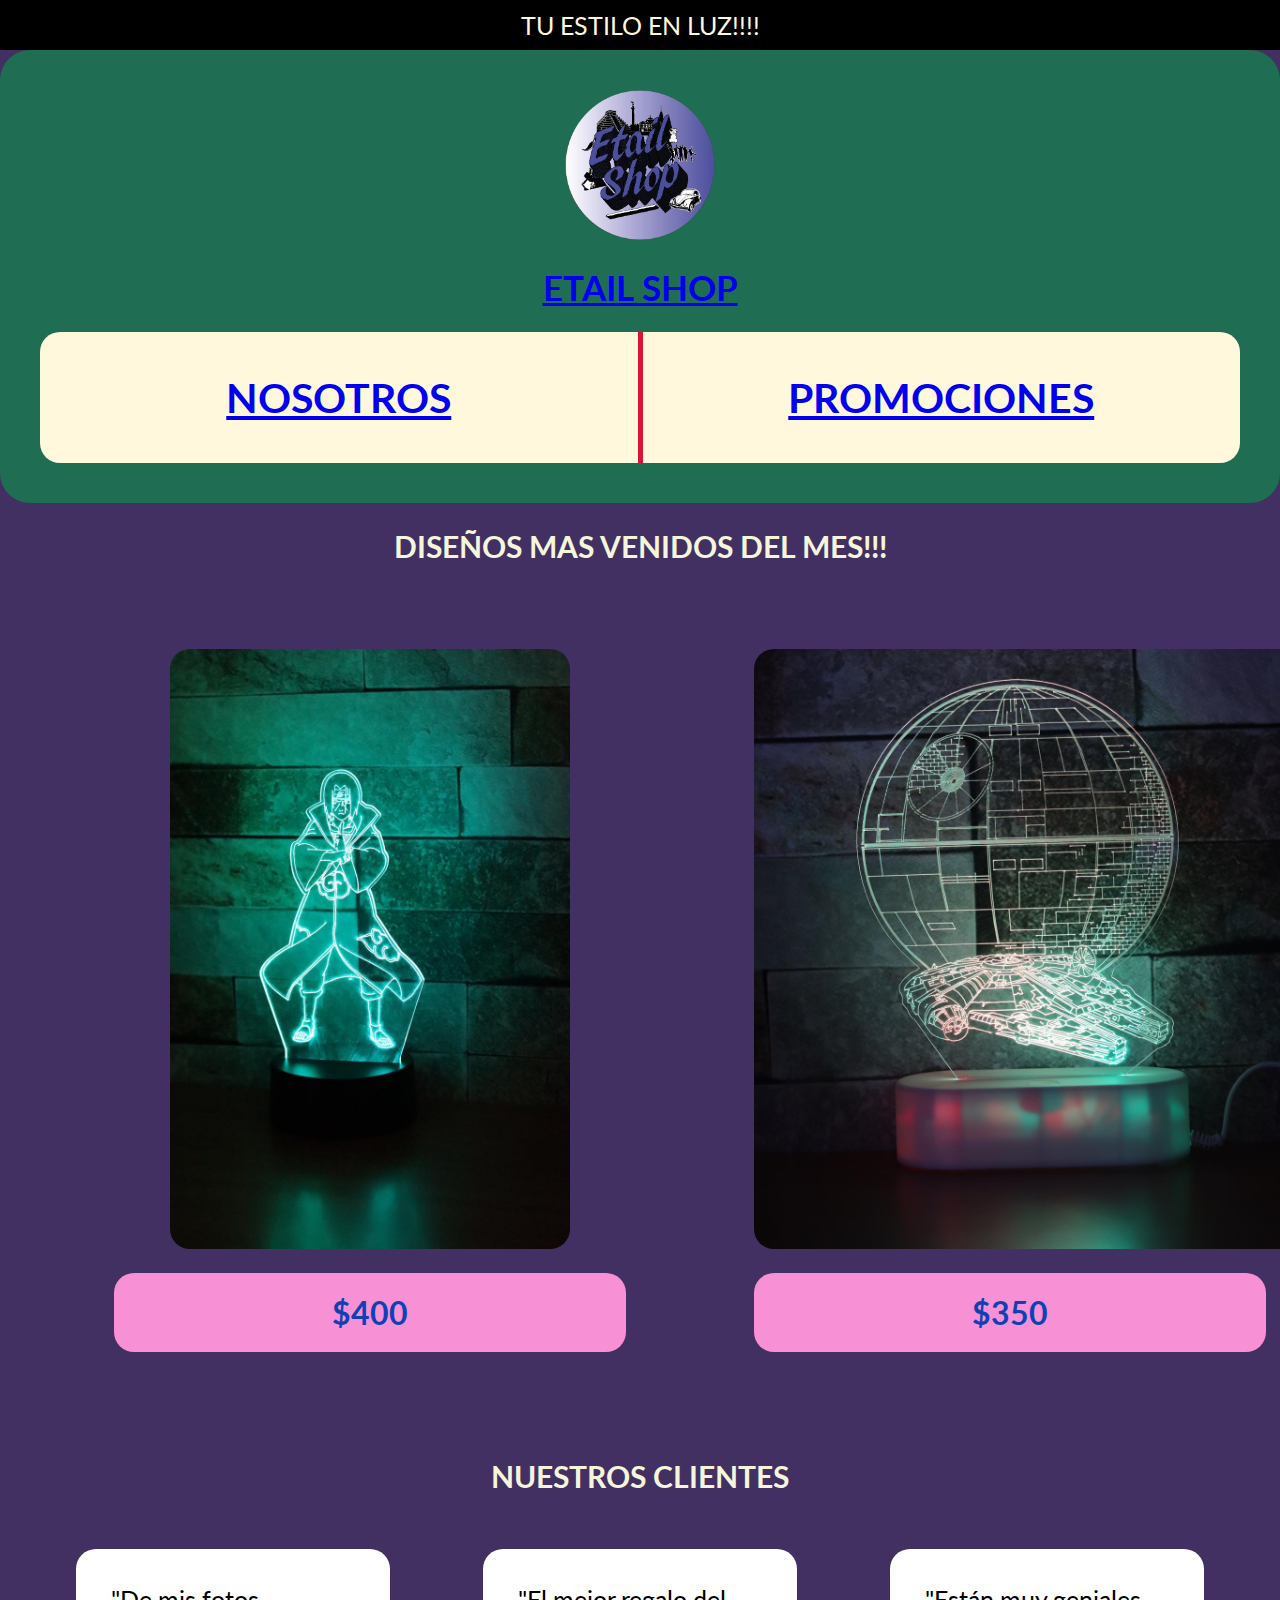
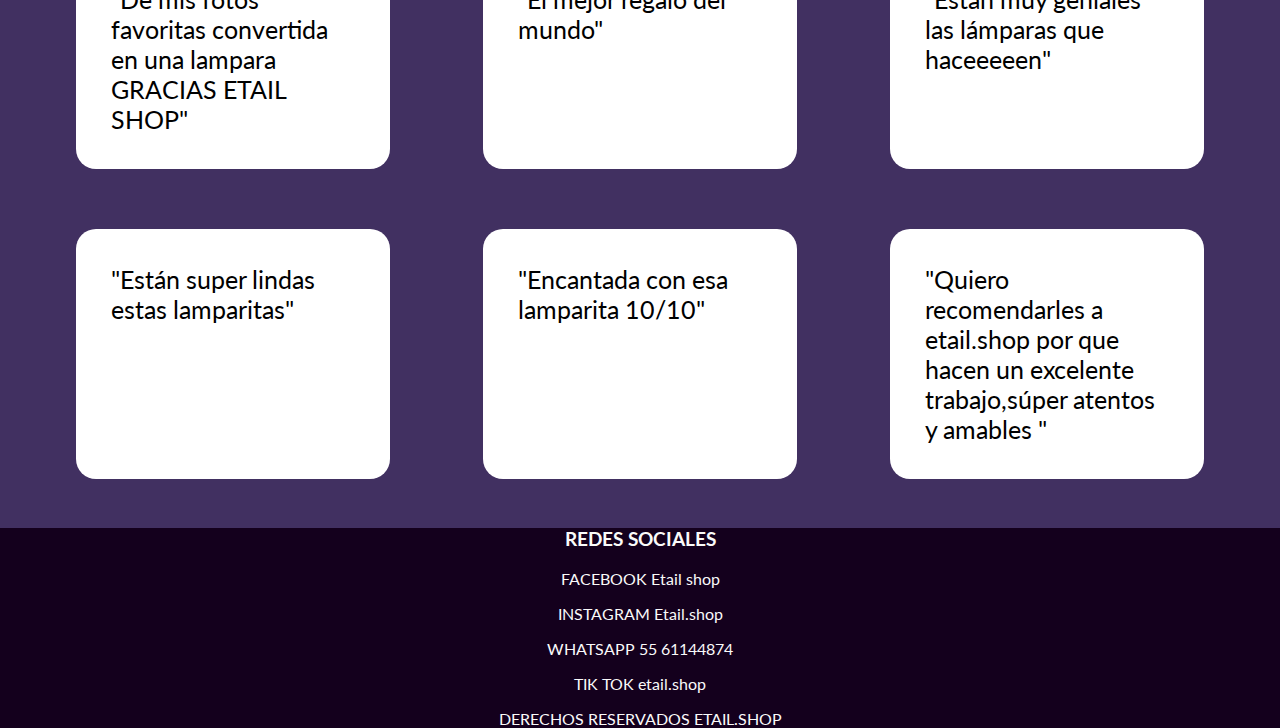
<file: Index.html>
<!DOCTYPE html>
<html lang="en">
<head>
    <meta charset="UTF-8">
    <meta http-equiv="X-UA-Compatible" content="IE=edge">
    <meta name="viewport" content="width=device-width, initial-scale=1.0">
    <title>Document</title>
    <link rel="preconnect" href="https://fonts.gstatic.com">
    <link href="https://fonts.googleapis.com/css2?family=Lato:wght@300&display=swap" rel="stylesheet">

    
</head>
<link href="ESTILOS.css"   rel="stylesheet">
<body>
    
    <div class="arriba">TU ESTILO EN LUZ!!!! </div>
   
    <header > 



<div class="logo">
<a href="./index.html">   
    <img  src="IMAGENES/LOGO1.png" width="150" height="150"> 
</a>
</div>



<a href="/PPRINCIPAL.html">   
    <H1 class="titulo"> ETAIL SHOP </H1>
</a>
        
        
    <nav class="tres">
         
            <div class="N">
               
               <a href="/PINFORMACION.html"> 
                <H3> NOSOTROS</H3> 
            </a>


            </div>
           <div class="N2">

            <a href="/PPROMOCIONES.html"> 
            <H3> PROMOCIONES</H3> 
        </a>
           </div>
           
        </nav>

            
        </header>


        <H2 class="DEST"> DISEÑOS MAS VENIDOS DEL MES!!!</H2>


        <div class="DESTACADO">


<div class="D">


    
    <img  class="IMG1" src="IMAGENES/LAMP1.jpeg" > 

    <h1 class="precio"> $400</h1>
</div>


<div class="D">

    <img class="IMG1" src="IMAGENES/LAMP2.jpeg"> 

    <h1 class="precio"> $350</h1>
</div>



        </div>


        <H2 class="REF"> NUESTROS CLIENTES</H2>

<div class="LAMP" >

<div class="LAMPARAS">
    "De mis fotos favoritas convertida en una lampara GRACIAS ETAIL SHOP"

</div>
<div class="LAMPARAS">
    "El mejor regalo del mundo"
</div>
<div class="LAMPARAS">
    "Están muy geniales las lámparas que haceeeeen"
</div>


</div>



<div class="LAMP2" >

    <div class="LAMPARAS">
        "Están super lindas estas lamparitas"
    
    </div>
    <div class="LAMPARAS">
        "Encantada con esa lamparita 10/10"
    </div>
    <div class="LAMPARAS">
        "Quiero recomendarles a etail.shop por que hacen un excelente trabajo,súper
        atentos y amables "
    </div>
    
    
    </div>

   

<footer>
  
  <h3 >REDES SOCIALES </h3>
  
  <p>FACEBOOK Etail shop </p>
  <p>INSTAGRAM Etail.shop </p>
  <p>WHATSAPP 55 61144874</p>
  <p>TIK TOK etail.shop</p>
  <a>DERECHOS RESERVADOS ETAIL.SHOP</a>

  
</footer>


</body>
</html>
</file>
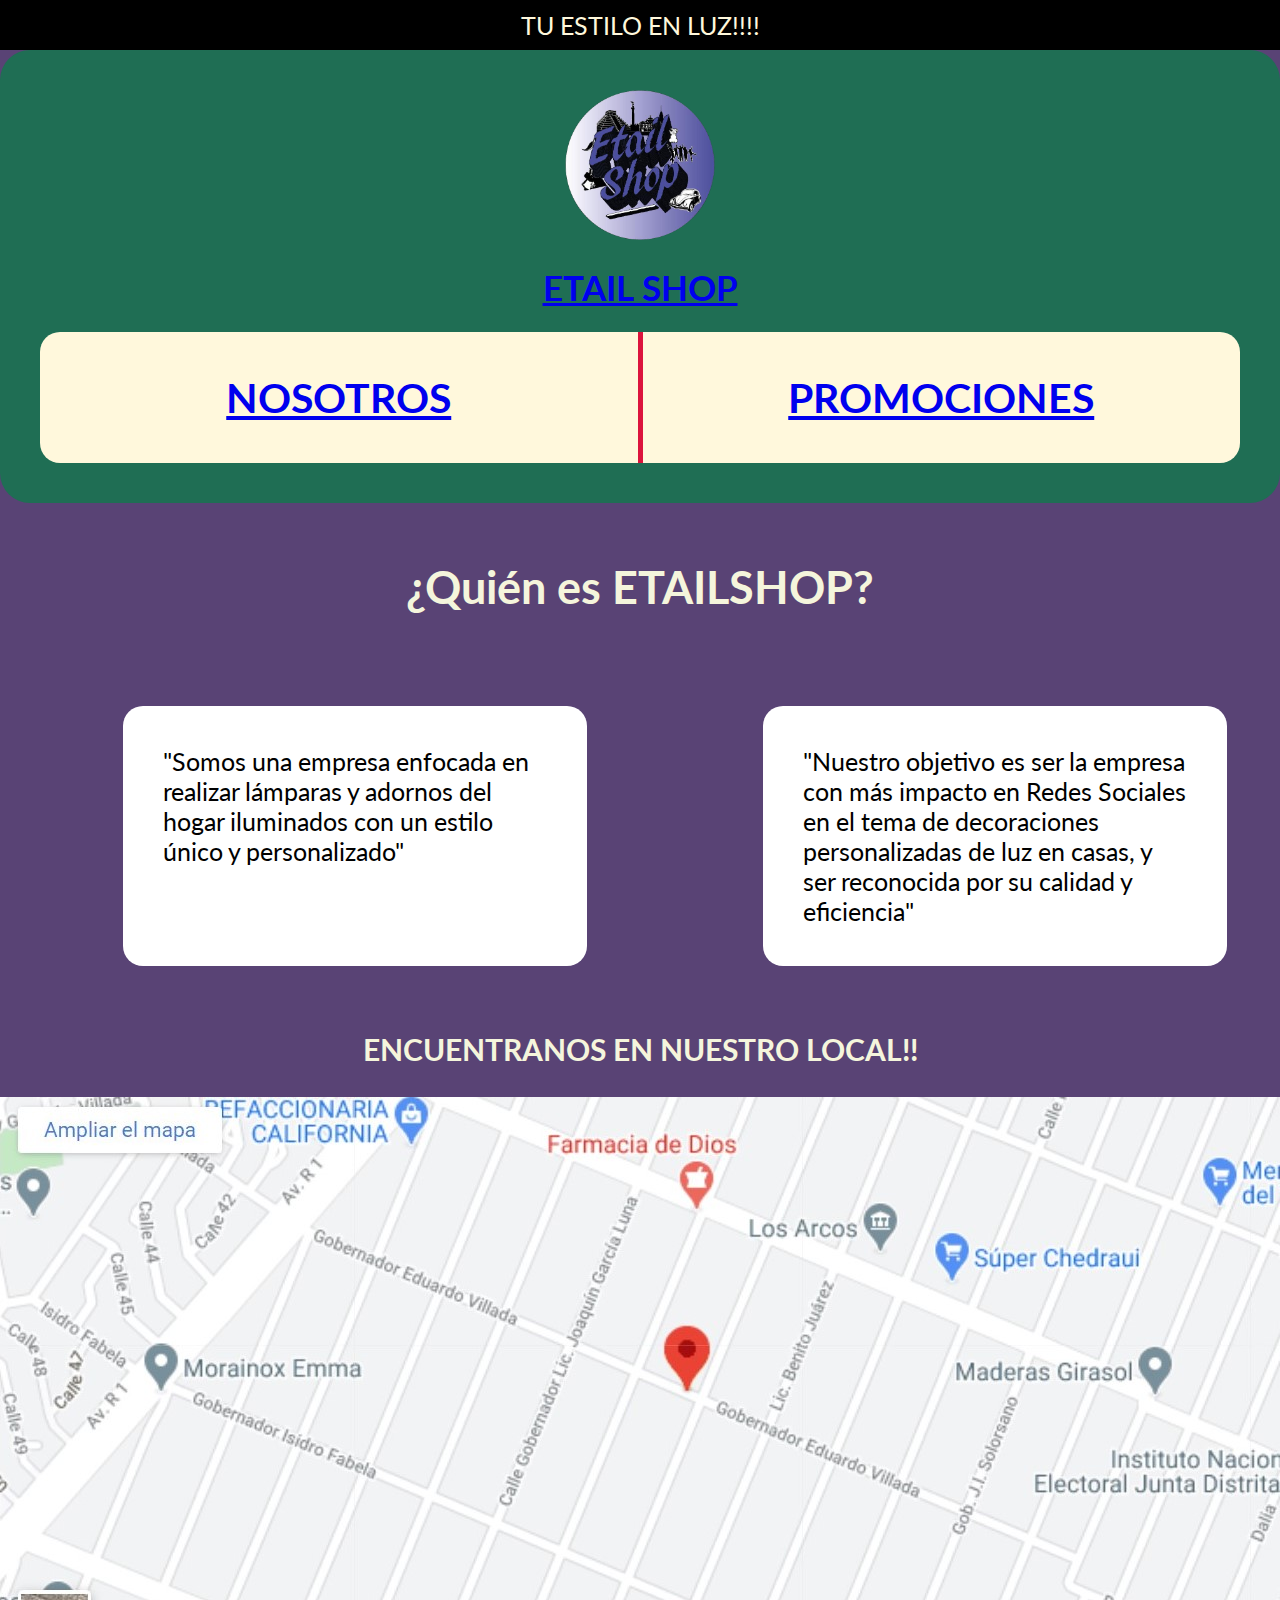
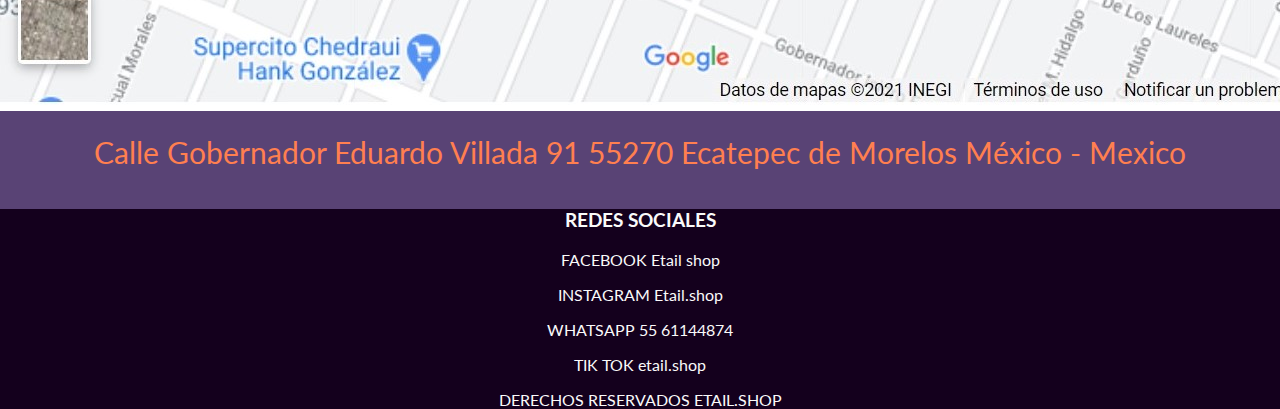
<file: PINFORMACION.html>
<!DOCTYPE html>
<html lang="en">
<head>
    <meta charset="UTF-8">
    <meta http-equiv="X-UA-Compatible" content="IE=edge">
    <meta name="viewport" content="width=device-width, initial-scale=1.0">
    <title>Document</title>
    <link href="ESTILOP.css"   rel="stylesheet">
    <link rel="preconnect" href="https://fonts.gstatic.com">
    <link href="https://fonts.googleapis.com/css2?family=Lato:wght@300&display=swap" rel="stylesheet">

</head>

<body>
    
    <div class="arriba">TU ESTILO EN LUZ!!!! </div>
   
    <header > 

        <a class="L">
            <div class="logo">
            <a href="index.html">   
                <img  src="IMAGENES/LOGO1.png" width="150" height="150"> 
            </a>
            </div>
            </a>
        
            <a href="/PPRINCIPAL.html">   
                <H1 class="titulo"> ETAIL SHOP </H1>
            </a>
        
    <nav class="tres">
         
            <div class="N">
               
               <a href="/PINFORMACION.html"> 
                <H3> NOSOTROS</H3> 
            </a>


            </div>
           <div class="N2">

            <a href="/PPROMOCIONES.html"> 
            <H3> PROMOCIONES</H3> 
        </a>
           </div>
           
        </nav>
        </header>




<div class="¿">

   <H2>¿Quién es ETAILSHOP? </H2> 

</div>





<div class="TEXTO">

    <div class="text">
        "Somos una empresa enfocada en realizar lámparas y adornos del hogar iluminados con un estilo único
        y personalizado"
    </div>

    <div class="text">
  
        "Nuestro objetivo es ser la empresa con más impacto en Redes Sociales en el tema de decoraciones
        personalizadas de luz en casas, y ser reconocida por su calidad y eficiencia"
    </div>

</div>



<h3 class="ENCUENTRA">ENCUENTRANOS EN NUESTRO LOCAL!!</h3>




<div class="mapa">
  
        <img  src="IMAGENES/mapa.jpg"> 
    </a>
    </div>



<div class="ubi">

Calle Gobernador Eduardo Villada 91
55270 Ecatepec de Morelos
México - Mexico

</div>


        <footer>
  
            <h3>REDES SOCIALES </h3>
            
            <p>FACEBOOK Etail shop </p>
            <p>INSTAGRAM Etail.shop </p>
            <p>WHATSAPP 55 61144874</p>
            <p>TIK TOK etail.shop</p>
            <a>DERECHOS RESERVADOS ETAIL.SHOP</a>
          </footer>

<body>
    
</body>
</html>
</file>
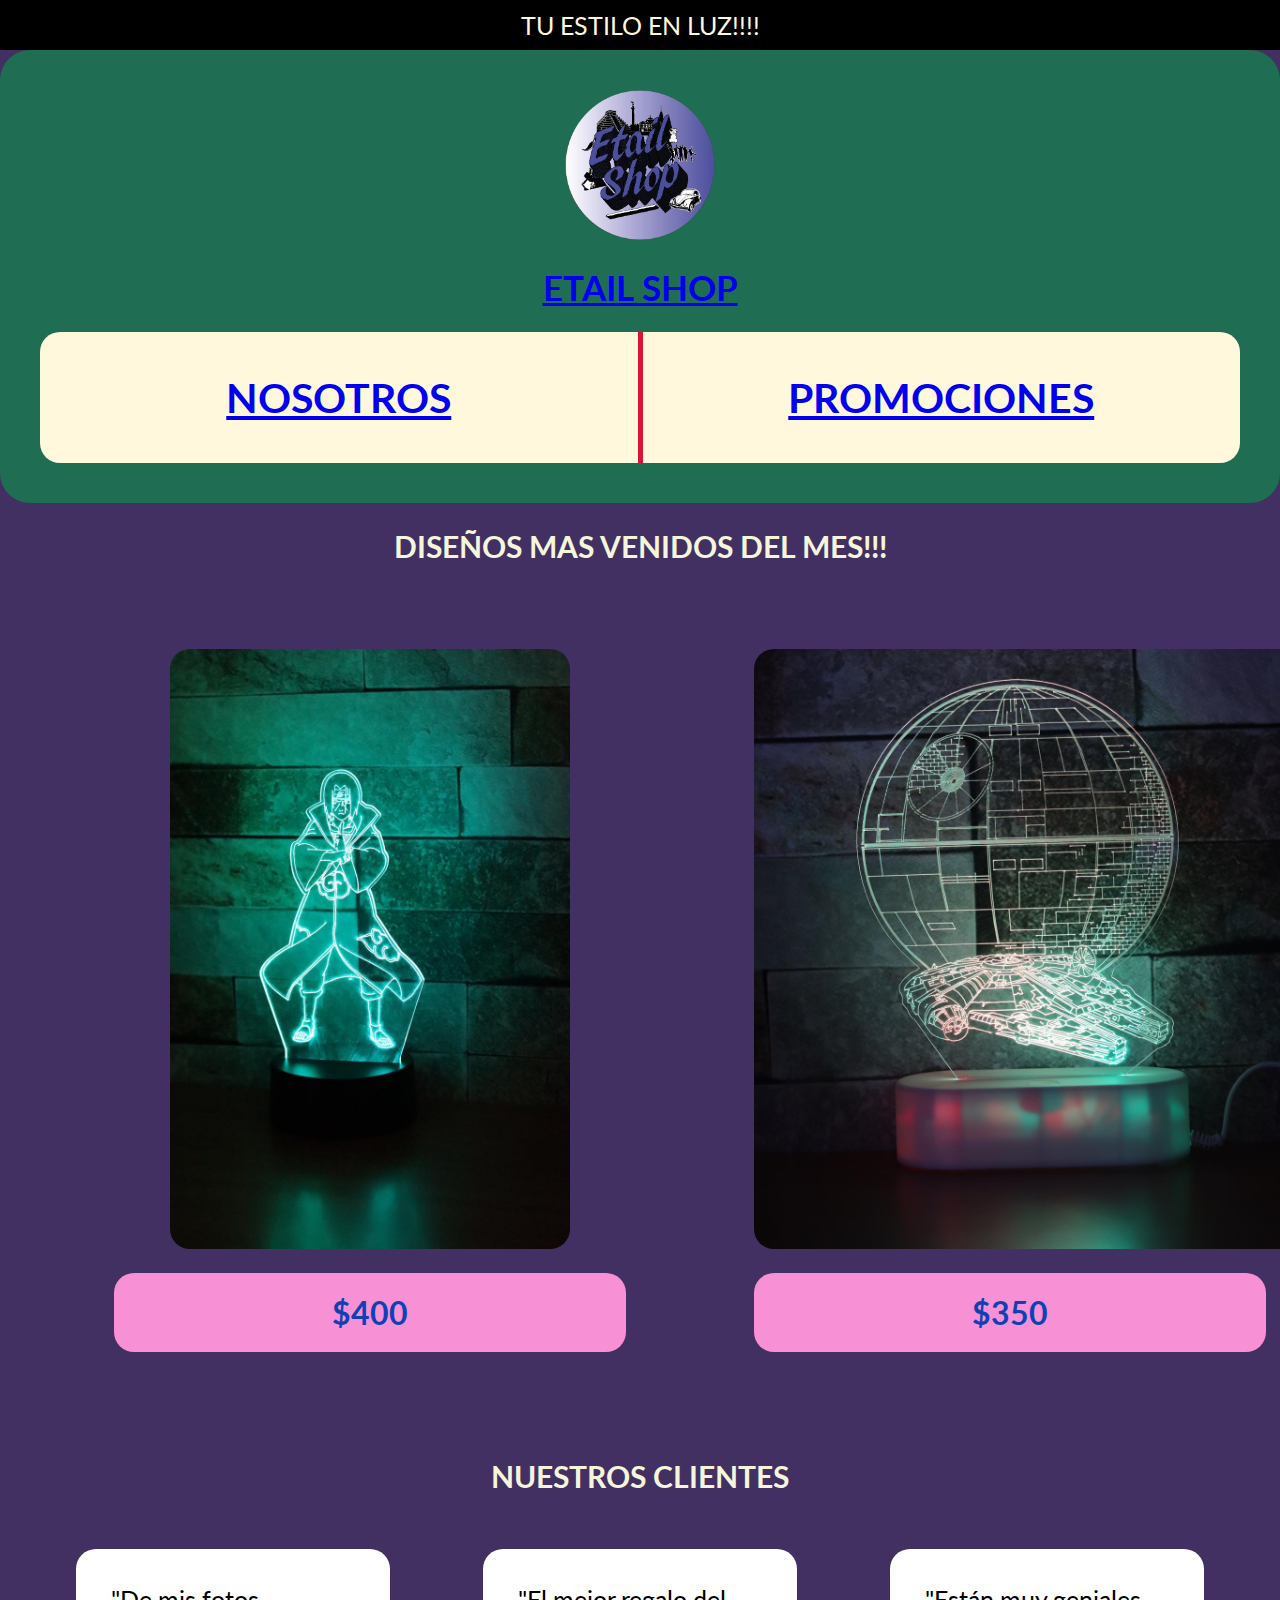
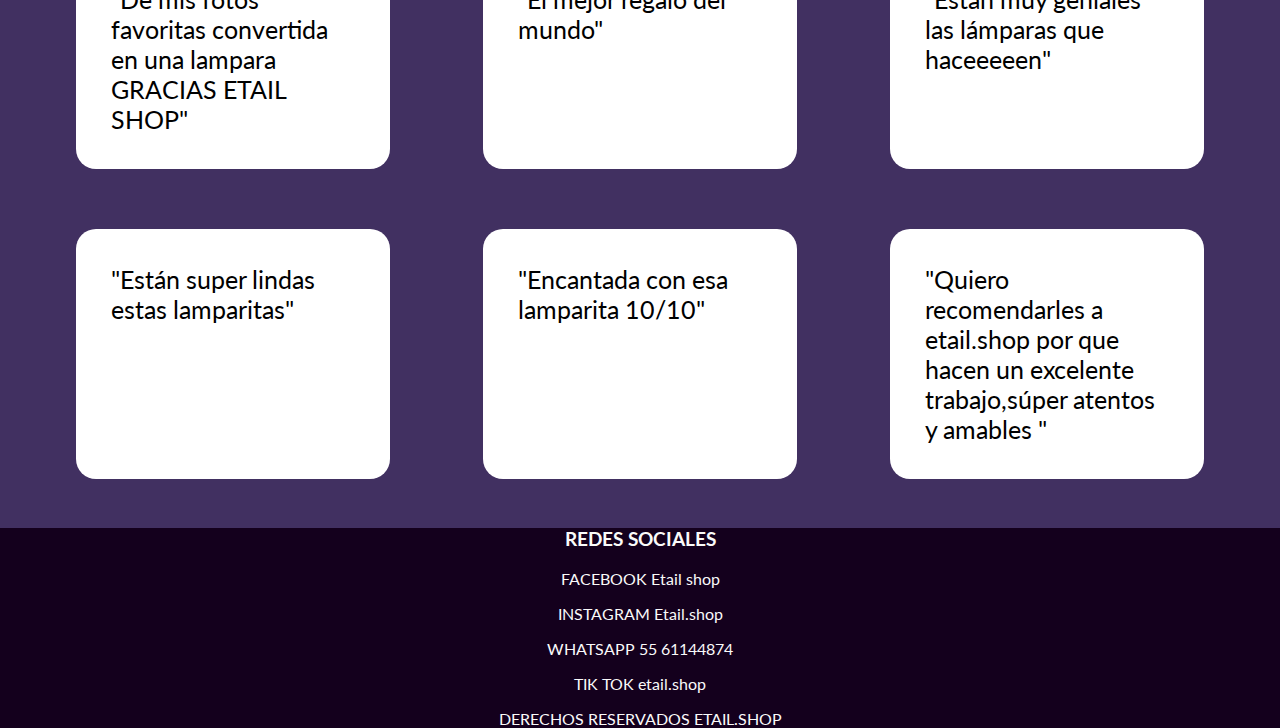
<file: PPRINCIPAL.html>
<!DOCTYPE html>
<html lang="en">
<head>
    <meta charset="UTF-8">
    <meta http-equiv="X-UA-Compatible" content="IE=edge">
    <meta name="viewport" content="width=device-width, initial-scale=1.0">
    <title>Document</title>
    <link rel="preconnect" href="https://fonts.gstatic.com">
    <link href="https://fonts.googleapis.com/css2?family=Lato:wght@300&display=swap" rel="stylesheet">

    
</head>
<link href="ESTILOS.css"   rel="stylesheet">
<body>
    
    <div class="arriba">TU ESTILO EN LUZ!!!! </div>
   
    <header > 



<div class="logo">
<a href="/PPRINCIPAL.html">   
    <img  src="IMAGENES/LOGO1.png" width="150" height="150"> 
</a>
</div>



<a href="/PPRINCIPAL.html">   
    <H1 class="titulo"> ETAIL SHOP </H1>
</a>
        
        
    <nav class="tres">
         
            <div class="N">
               
               <a href="/PINFORMACION.html"> 
                <H3> NOSOTROS</H3> 
            </a>


            </div>
           <div class="N2">

            <a href="/PPROMOCIONES.html"> 
            <H3> PROMOCIONES</H3> 
        </a>
           </div>
           
        </nav>

            
        </header>


        <H2 class="DEST"> DISEÑOS MAS VENIDOS DEL MES!!!</H2>


        <div class="DESTACADO">


<div class="D">


    
    <img  class="IMG1" src="IMAGENES/LAMP1.jpeg" > 

    <h1 class="precio"> $400</h1>
</div>


<div class="D">

    <img class="IMG1" src="IMAGENES/LAMP2.jpeg"> 

    <h1 class="precio"> $350</h1>
</div>



        </div>


        <H2 class="REF"> NUESTROS CLIENTES</H2>

<div class="LAMP" >

<div class="LAMPARAS">
    "De mis fotos favoritas convertida en una lampara GRACIAS ETAIL SHOP"

</div>
<div class="LAMPARAS">
    "El mejor regalo del mundo"
</div>
<div class="LAMPARAS">
    "Están muy geniales las lámparas que haceeeeen"
</div>


</div>



<div class="LAMP2" >

    <div class="LAMPARAS">
        "Están super lindas estas lamparitas"
    
    </div>
    <div class="LAMPARAS">
        "Encantada con esa lamparita 10/10"
    </div>
    <div class="LAMPARAS">
        "Quiero recomendarles a etail.shop por que hacen un excelente trabajo,súper
        atentos y amables "
    </div>
    
    
    </div>

   

<footer>
  
  <h3 >REDES SOCIALES </h3>
  
  <p>FACEBOOK Etail shop </p>
  <p>INSTAGRAM Etail.shop </p>
  <p>WHATSAPP 55 61144874</p>
  <p>TIK TOK etail.shop</p>
  <a>DERECHOS RESERVADOS ETAIL.SHOP</a>

  
</footer>


</body>
</html>
</file>
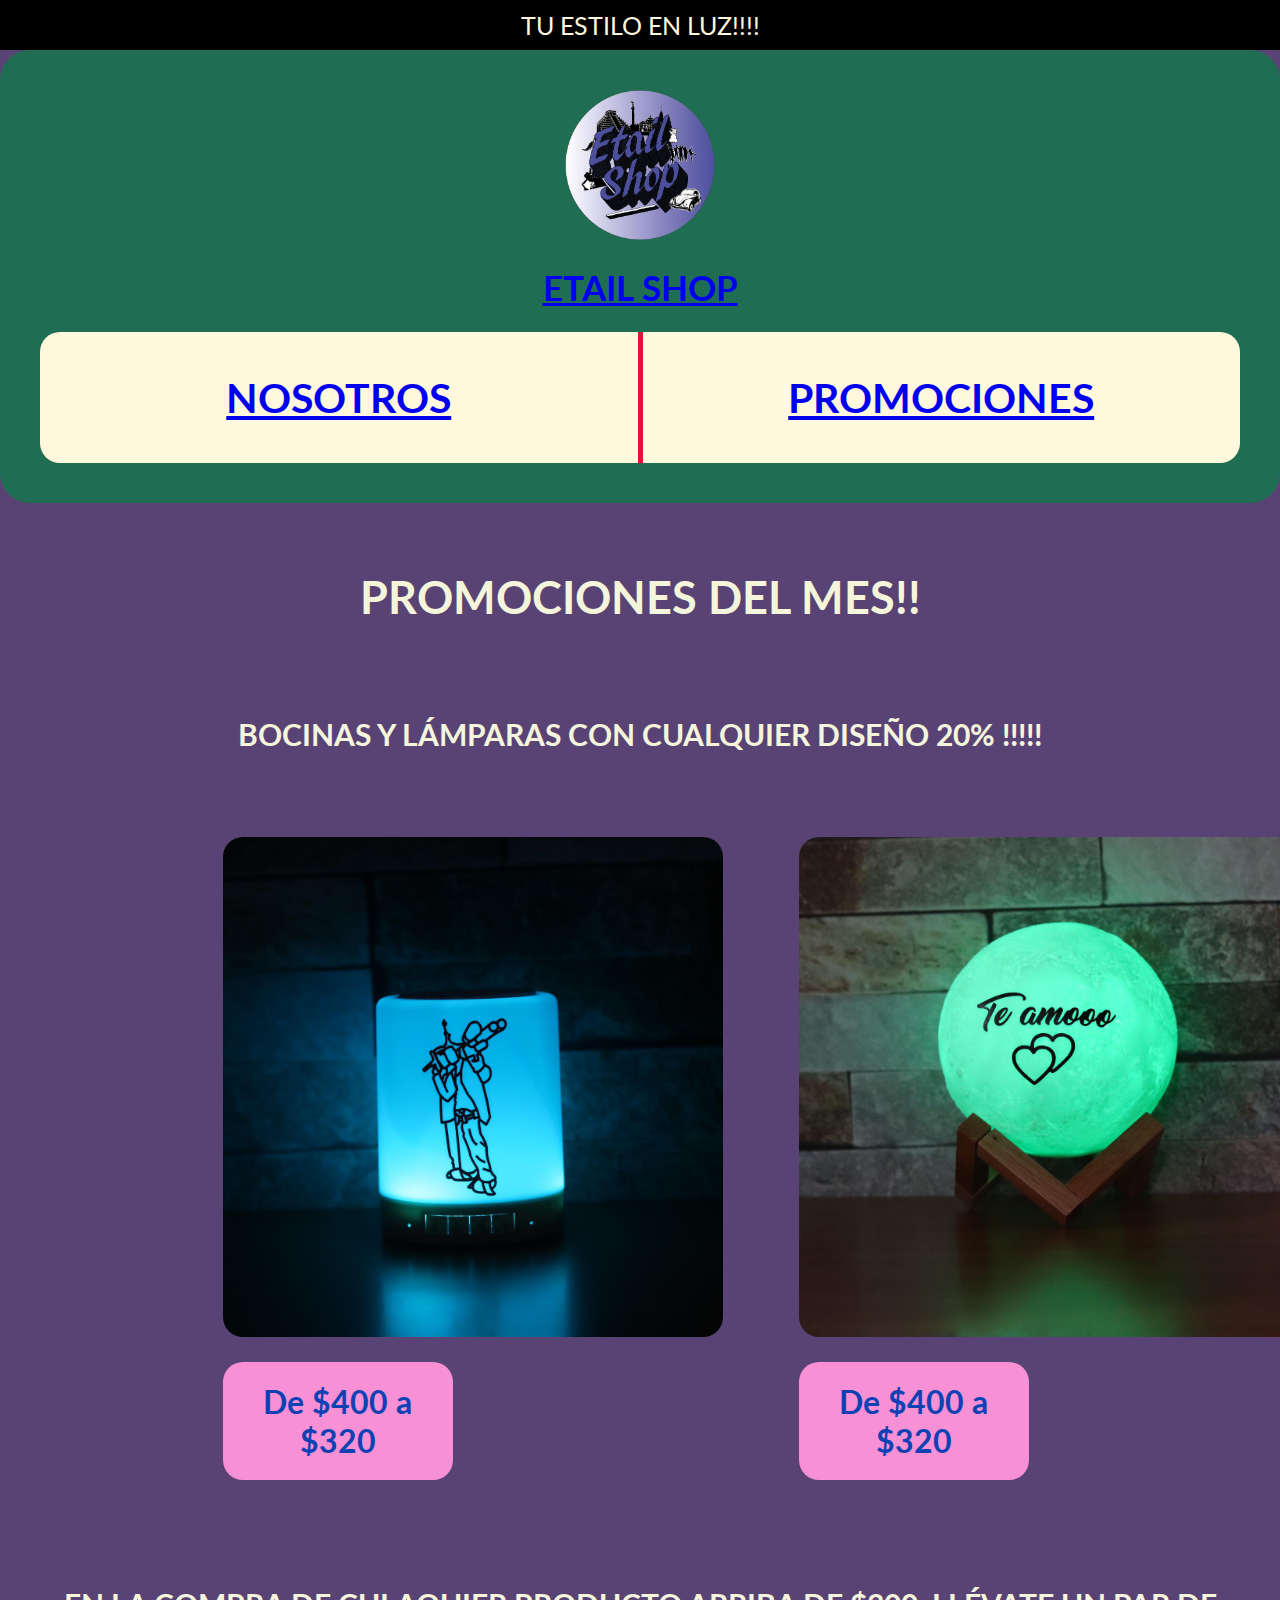
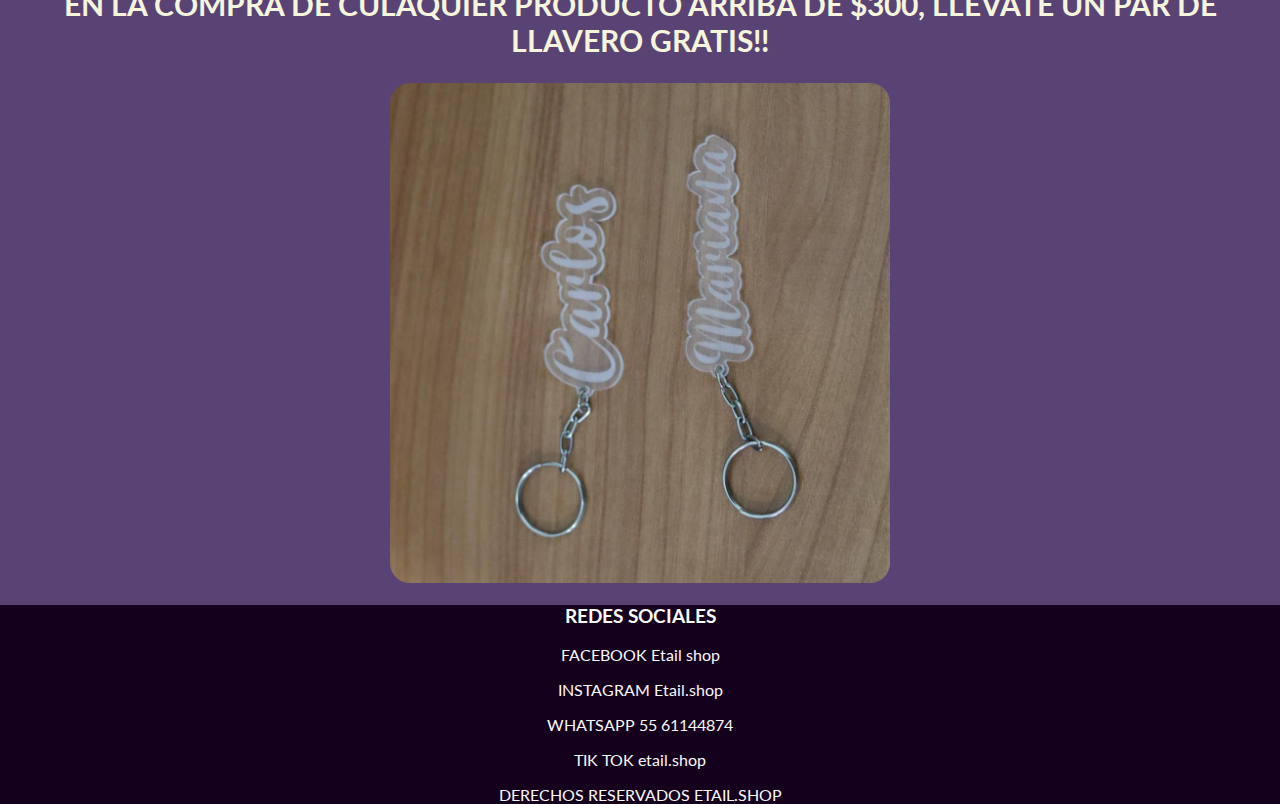
<file: PPROMOCIONES.html>
<!DOCTYPE html>
<html lang="en">
<head>
    <meta charset="UTF-8">
    <meta http-equiv="X-UA-Compatible" content="IE=edge">
    <meta name="viewport" content="width=device-width, initial-scale=1.0">
    <title>Document</title>
    <link href="EPRO.css"   rel="stylesheet">
    <link rel="preconnect" href="https://fonts.gstatic.com">
    <link href="https://fonts.googleapis.com/css2?family=Lato:wght@300&display=swap" rel="stylesheet">
</head>

<body>
    
 
    <div class="arriba">TU ESTILO EN LUZ!!!! </div>
   
    <header > 



<div class="logo">
<a href="index.html">   
    <img  src="IMAGENES/LOGO1.png" width="150" height="150"> 
</a>
</div>



<a href="/PPRINCIPAL.html">   
    <H1 class="titulo"> ETAIL SHOP </H1>
</a>
        
<nav class="tres">
         
    <div class="N">
       
       <a href="/PINFORMACION.html"> 
        <H3> NOSOTROS</H3> 
    </a>


    </div>
   <div class="N2">

    <a href="/PPROMOCIONES.html"> 
    <H3> PROMOCIONES</H3> 
</a>
   </div>
   
</nav>
    
</header>

<div class="PRR">
    <h2>PROMOCIONES DEL MES!!</h2>
</div>


<H2 class="PTEXTO"> BOCINAS Y LÁMPARAS CON CUALQUIER DISEÑO 20% !!!!!</H2>

<div class="PROMO">


    <div class="p">
    
    
        <img  class="IMG1" src="IMAGENES/BOCINA.jpeg"> 
        <h1 class="precio">De $400 a $320</h1>
    </div>

    <div class="p">
    
        <img  class="IMG1" src="IMAGENES/LUNA.jpeg"> 
        <h1 class="precio"> De $400 a $320</h1>
    </div>
            </div>



            <H2 class="PTEXTO"> EN LA COMPRA DE CULAQUIER PRODUCTO ARRIBA DE $300, LLÉVATE UN PAR DE LLAVERO GRATIS!!</H2>



            <div class="PROMO2">

                <img class="IMG1" src="IMAGENES/LLAVEROS.jpeg"> 
    

            </div>



<footer>
  
    <h3>REDES SOCIALES </h3>
    
    <p>FACEBOOK Etail shop </p>
    <p>INSTAGRAM Etail.shop </p>
    <p>WHATSAPP 55 61144874</p>
    <p>TIK TOK etail.shop</p>
    <a>DERECHOS RESERVADOS ETAIL.SHOP</a>
  </footer>

    
</body>
</html>
</file>
<file: ESTILOS.css>
* {
    font-family: 'Lato', sans-serif;
    }

body{


    background-color: rgba(28, 7, 66, 0.836);
 padding: 0px;

 margin: 0px;
}

.titulo{
  text-align: center;
  font-size: 35px;
}

header{
border-radius:  30px;
padding: 40px;
background-color: rgb(31, 110, 84);



}

.tres{
    display: flex;
    border-radius: 20px;
    background-color: cornsilk;
    justify-content: space-between;

}


.N{
    width: 50%;
border-right: 5px solid crimson;
text-align: center;
font-size: 35px;

}
.N2{
    width: 50%;
    text-align: center;
    font-size: 35px;
}

footer{
    background-color: rgb(20, 0, 29);
    text-align: center;
color: rgb(250, 250, 250);
justify-content: space-between;
bottom: 0;
height: auto;

width: 100%;

}

.arriba{
    background-color: black;
    color: cornsilk;
    text-align: center;
    padding: 10px;
    font-size: 25px;
}


.logo{
    width: 100%;
    text-align: center;
}

.LAMPARAS{
border-radius: 20px;
width: 20%;
background-color: white;
padding: 35px;
font-size: 25px;
}

.LAMP{
    padding: 30px;
display: flex;
justify-content: space-around;

}

    
    .LAMP2{
        padding: 30PX;
    display: flex;
    justify-content: space-around;
    
    }

.DEST{
    text-align: center;
    color: beige;
    font-size: 30px;
}

.REF{
    text-align: center;
    font-size: 30px;
}

.DESTACADO{

    width: 100%;
    padding: 50px;
    display: flex;
    justify-content: space-around;
}




.D{


text-align: center;
border-radius:10px;
width: 40%;
padding: 10px;

}


.IMG1{
    border-radius: 20px;
    
    height: 600px;

}
.REF{

    color: beige;

}

.precio{
    color: rgb(14, 66, 180);
    border-radius: 20px;

background-color: rgb(248, 144, 214);
padding: 20px;
}
</file>
<file: ESTILOP.css>
* {
    font-family: 'Lato', sans-serif;
    }

body{
    background-color: rgb(89, 67, 117);
 padding: 0px;

 margin: 0px;
}

.titulo{
  text-align: center;
  font-size: 35px;
}

header{
border-radius:  30px;
padding: 40px;
background-color: rgb(31, 110, 84);



}

.tres{
    display: flex;
    border-radius: 20px;
    background-color: cornsilk;
    justify-content: space-between;

}


.N{
    width: 50%;
border-right: 5px solid crimson;
text-align: center;
font-size: 35px;
}
.N2{
    width: 50%;
    text-align: center;
    font-size: 35px;
}








footer{
    background-color: rgb(20, 0, 29);
    text-align: center;
color: rgb(250, 250, 250);
justify-content: space-between;
bottom: 0;
height: auto;

width: 100%;
}

.arriba{
    background-color: black;
    color: cornsilk;
    text-align: center;
    padding: 10px;
    font-size: 25px;
}


.logo{
    width: 100%;
    text-align: center;
}

.TEXTO{
   
 width: 100%;
 
    padding: 35px;
    display: flex;
    justify-content: space-around;
}


.text{

    border-radius: 20px;
    width: 30%;
padding: 40px;
    background-color: white;
    font-size: 25px;
}
    
    .mapa{

        border-radius: 20px;
     width: 100%;
     text-align: center;
     
    }        
        
    h3{
        text-align: center;

    }
    .titulo{
        text-align: center;
      
      }

      .ENCUENTRA{

        font-size: 30px;
        color: beige;
      }


      .ubi{
        font-size: 30px;

        text-align: center;
        padding: 20px;
        color: coral;
      }

      .¿{
        font-size: 30px;
        color: beige;
        
        text-align: center;
        padding: 20px;
      }
</file>
<file: EPRO.css>
* {
    font-family: 'Lato', sans-serif;
    }

body{
    background-color: rgb(89, 67, 117);
 padding: 0px;

 margin: 0px;
}

.titulo{
  text-align: center;
  font-size: 35px;
}

header{
border-radius:  30px;
padding: 40px;
background-color: rgb(31, 110, 84);



}

.tres{
    display: flex;
    border-radius: 20px;
    background-color: cornsilk;
    justify-content: space-between;

}


.N{
    width: 50%;
border-right: 5px solid crimson;
text-align: center;
font-size: 35px;
}
.N2{
    width: 50%;
    text-align: center;
    font-size: 35px;
}

footer{
    background-color: rgb(20, 0, 29);
    text-align: center;
color: rgb(250, 250, 250);
justify-content: space-between;
bottom: 0;
height: auto;

width: 100%;





}

.arriba{
    background-color: black;
    color: cornsilk;
    text-align: center;
    padding: 10px;
    font-size: 25px;
}



.logo{
    width: 100%;
    text-align: center;
}




.PTEXTO{

    text-align: center;
}







.PROMO{



    width: 90%;
 
    padding: 50px;
    display: flex;
    justify-content: space-around;
}


.p{
    text-align: center;

    width: 20%;
    
    border-radius: 20px;
    
    padding: 10px;
}


.PROMO2{
    text-align: center;
}


.IMG1{

    border-radius: 20px;
    height: 500px;

}

.PTEXTO{
    font-size: 30px;
    color: beige;
    text-align: center;

}

.PRR{

    font-size: 30px;
    color: beige;
    text-align: center;
    padding: 30px;
}
.precio{
    color: rgb(14, 66, 180);
    border-radius: 20px;

background-color: rgb(248, 144, 214);
padding: 20px;
}
</file>
